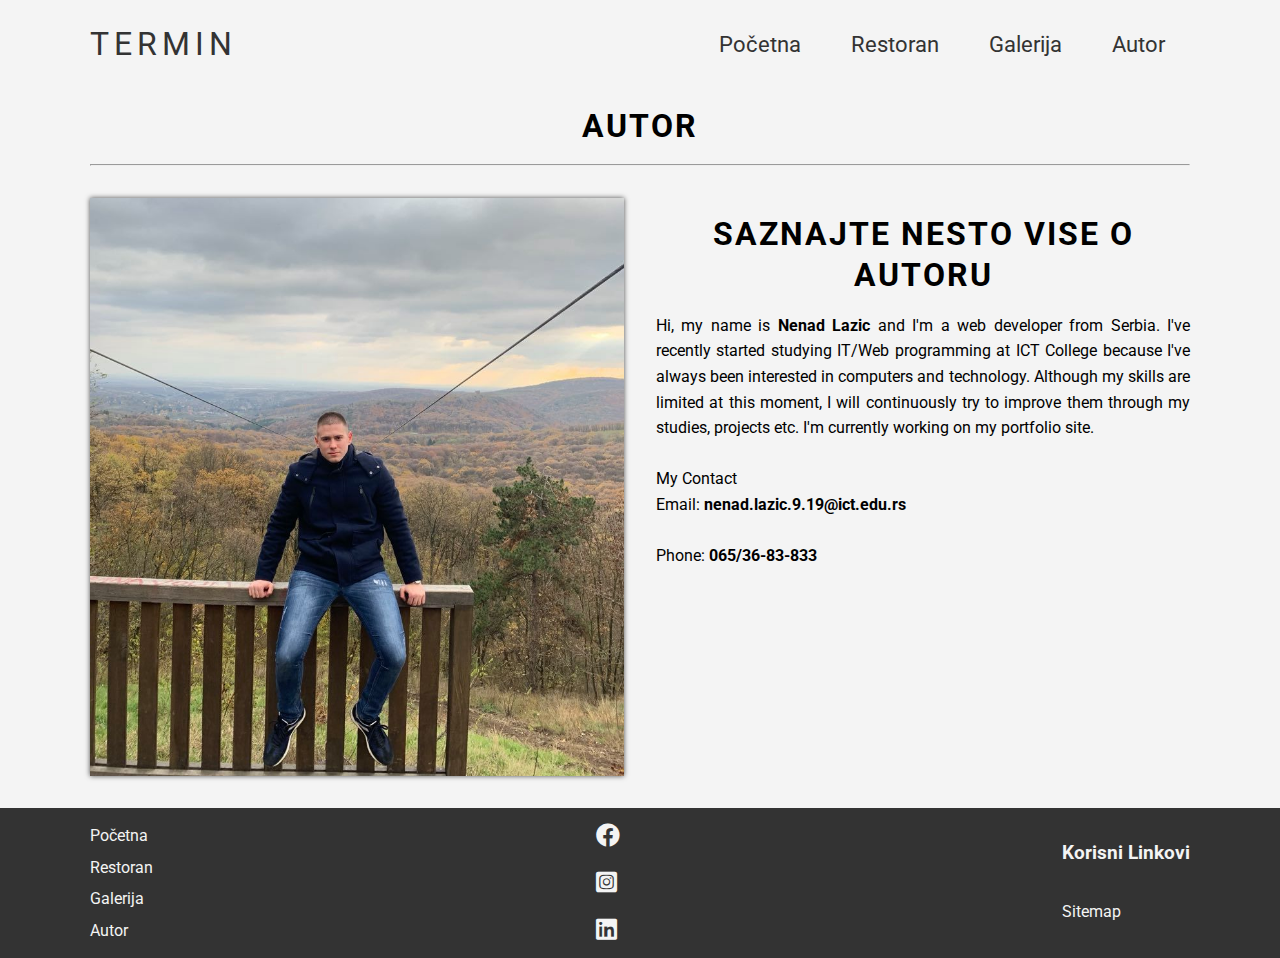
<file: autor.html>
<!DOCTYPE html>
<html lang="en">
  <head>
    <meta charset="UTF-8" />
    <meta name="viewport" content="width=device-width, initial-scale=1.0" />
    <meta name="viewport" content="width=device-width, initial-scale=1.0" />
    <meta
      name="keywords"
      content="Najlepsi restorani beograda, beograd restorani, termin, "
    />
    <meta
      name="description"
      content="Gastro Bar TERMINAL je lociran na Vračarskom platou, u neposrednoj blizini Hrama Svetog Save, sa izuzetnim položajem i predivnim pogledom na Beograd. U blizini se nalazi i predivan park"
    />
    <link
      rel="icon"
      type="image/png"
      sizes="48x48"
      href="assets/img/favicon.png"
    />
    <link
      rel="stylesheet"
      href="https://cdnjs.cloudflare.com/ajax/libs/font-awesome/5.15.2/css/all.min.css"
    />
    <link rel="stylesheet" href="assets/css/style.css" />
    <link rel="stylesheet" href="assets/css/galerija.css" />
    <title>Termin Gastro Bar</title>
  </head>
  <body>
    <header class="header-galerija">
      <div class="container flex">
        <a href="index.html" class="logo">Termin</a>
        <ul class="nav flex">
          <li><a href="index.html">Početna</a></li>
          <li><a href="index.html">Restoran</a></li>
          <li><a href="galerija.html">Galerija</a></li>
          <li><a href="autor.html">Autor</a></li>
        </ul>
      </div>
    </header>

    <section class="section-autor">
      <div class="container">
        <h1>Autor</h1>
        <hr />
      </div>
      <div class="container grid">
        <img src="assets/img/author.jpg" alt="Nenad Lazic" />
        <div class="autor-info">
          <h1>Saznajte nesto vise o autoru</h1>
          <p>
            Hi, my name is <b>Nenad Lazic</b> and I'm a web developer from
            Serbia. I've recently started studying IT/Web programming at ICT
            College because I've always been interested in computers and
            technology. Although my skills are limited at this moment, I will
            continuously try to improve them through my studies, projects etc.
            I'm currently working on my portfolio site. <br />
            <br />
            My Contact <br />
            Email: <b>nenad.lazic.9.19@ict.edu.rs</b> <br />
            <br />
            Phone: <b>065/36-83-833</b>
          </p>
        </div>
      </div>
    </section>

    <footer>
      <div class="container flex">
        <div class="footer-nav">
          <ul>
            <li><a href="index.html">Početna</a></li>
            <li><a href="#offer">Restoran</a></li>
            <li><a href="galerija.html">Galerija</a></li>
            <li><a href="autor.html">Autor</a></li>
          </ul>
        </div>
        <div class="drustvene-mreze">
          <a href="https://www.facebook.com"><i class="fab fa-facebook"></i></a>
          <a href="https://www.instagram.com"
            ><i class="fab fa-instagram-square"></i
          ></a>
          <a href="https://www.linkedin.com"><i class="fab fa-linkedin"></i></a>
        </div>
        <div class="korisni-linkovi">
          <h3>Korisni Linkovi</h3>
          <a href="sitemap.xml">Sitemap</a>
        </div>
      </div>
    </footer>
  </body>
</html>
</file>
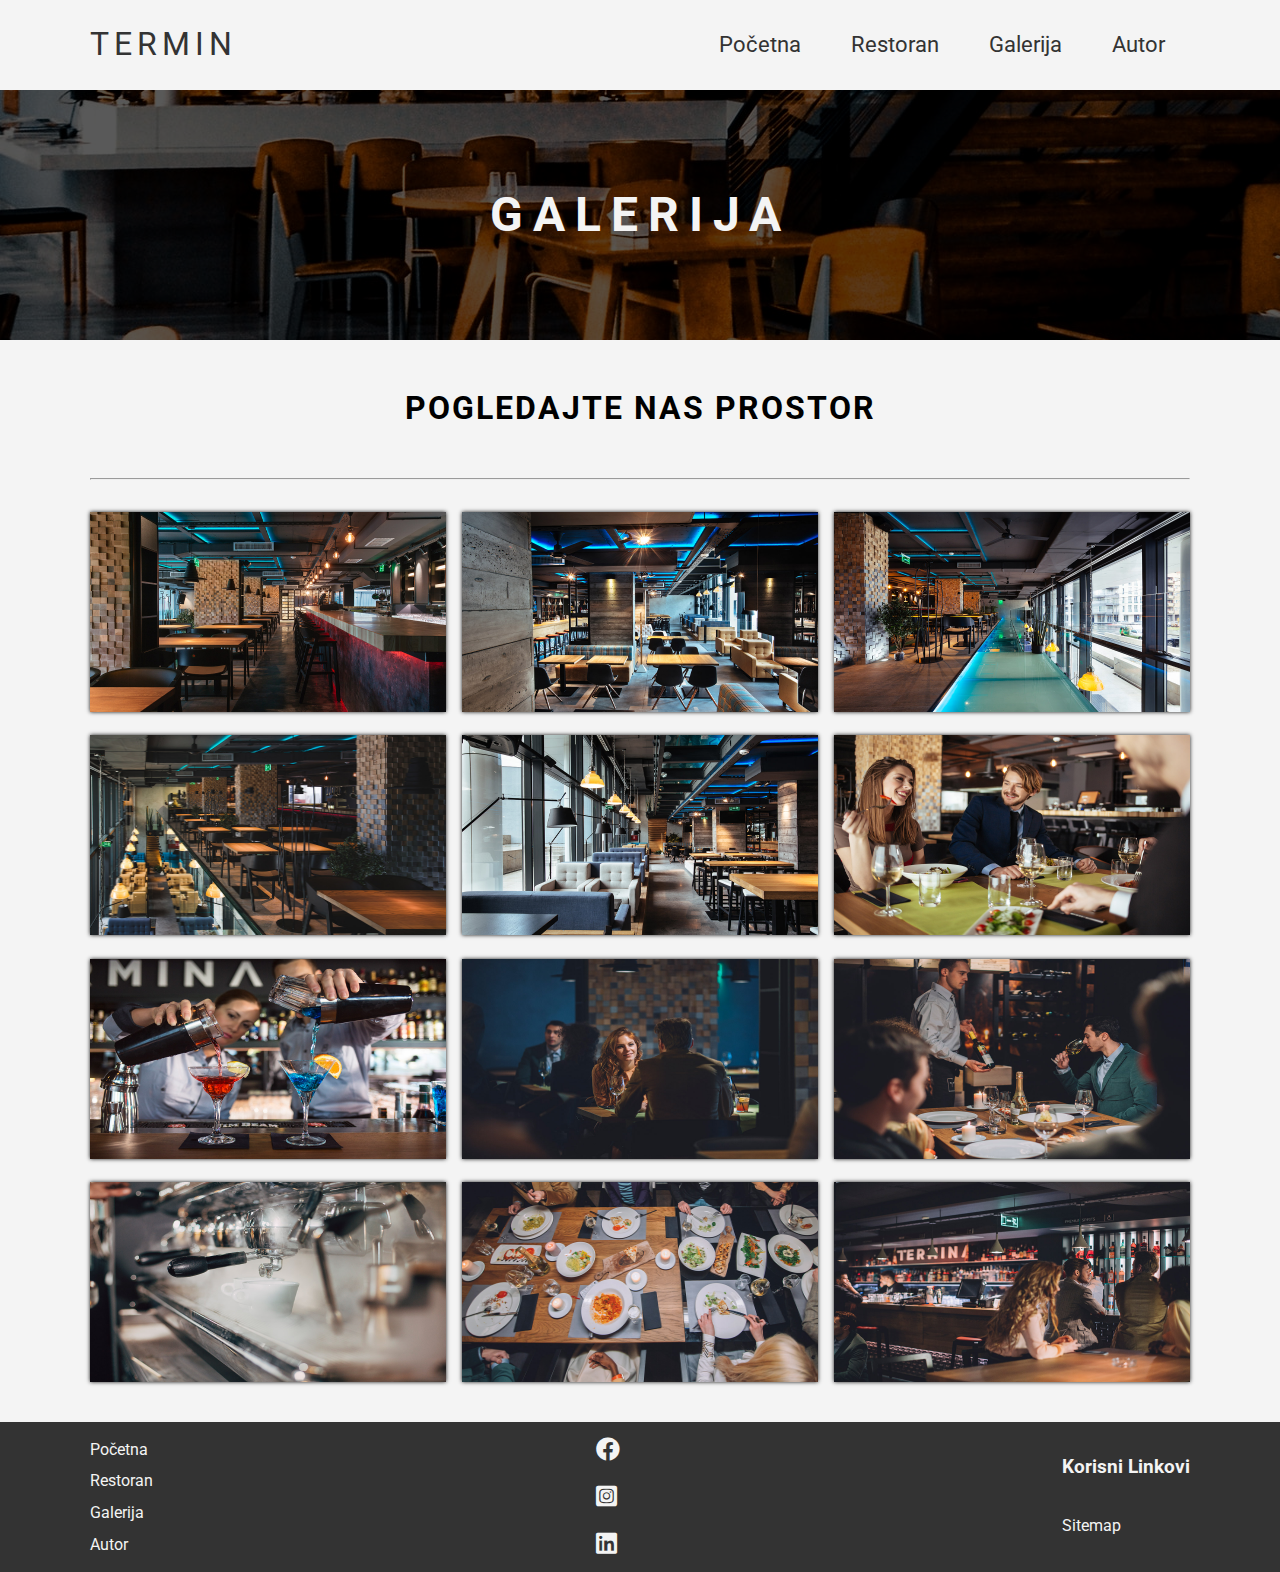
<file: galerija.html>
<!DOCTYPE html>
<html lang="en">
  <head>
    <meta charset="UTF-8" />
    <meta name="viewport" content="width=device-width, initial-scale=1.0" />
    <meta name="viewport" content="width=device-width, initial-scale=1.0" />
    <meta
      name="keywords"
      content="Najlepsi restorani beograda, beograd restorani, termin, "
    />
    <meta
      name="description"
      content="Gastro Bar TERMINAL je lociran na Vračarskom platou, u neposrednoj blizini Hrama Svetog Save, sa izuzetnim položajem i predivnim pogledom na Beograd. U blizini se nalazi i predivan park"
    />
    <link
      rel="icon"
      type="image/png"
      sizes="48x48"
      href="assets/img/favicon.png"
    />
    <link
      rel="stylesheet"
      href="https://cdnjs.cloudflare.com/ajax/libs/font-awesome/5.15.2/css/all.min.css"
    />
    <link rel="stylesheet" href="assets/css/style.css" />
    <link rel="stylesheet" href="assets/css/galerija.css" />
    <title>Termin Gastro Bar</title>
  </head>
  <body>
    <header class="header-galerija">
      <div class="container flex">
        <a href="index.html" class="logo">Termin</a>
        <ul class="nav flex">
          <li><a href="index.html">Početna</a></li>
          <li><a href="index.html">Restoran</a></li>
          <li><a href="galerija.html">Galerija</a></li>
          <li><a href="autor.html">Autor</a></li>
        </ul>
      </div>
    </header>

    <section class="section-1-galerija flex">
      <div class="section-1-galerija-div"></div>
      <h1 class="tekst-na-sredini">Galerija</h1>
    </section>

    <section class="section-galerija-main">
      <div class="container">
        <h1>Pogledajte Nas Prostor</h1>
        <hr />
      </div>
      <div class="container grid">
        <a href="assets/img/gallery1.jpg"
          ><img src="assets/img/gallery1.jpg" alt="restoran 1"
        /></a>
        <a href="assets/img/gallery4.jpg"
          ><img src="assets/img/gallery4.jpg" alt="restoran 4"
        /></a>
        <a href="assets/img/gallery5.jpg"
          ><img src="assets/img/gallery5.jpg" alt="restoran 5"
        /></a>
        <a href="assets/img/gallery8.jpg"
          ><img src="assets/img/gallery8.jpg" alt="restoran 8"
        /></a>
        <a href="assets/img/gallery9.jpg"
          ><img src="assets/img/gallery9.jpg" alt="restoran 5"
        /></a>
        <a href="assets/img/gallery10.jpg"
          ><img src="assets/img/gallery10.jpg" alt="restoran 10"
        /></a>
        <a href="assets/img/gallery11.jpg"
          ><img src="assets/img/gallery11.jpg" alt="restoran 11"
        /></a>
        <a href="assets/img/gallery12.jpg"
          ><img src="assets/img/gallery12.jpg" alt="restoran 12"
        /></a>
        <a href="assets/img/gallery13.jpg"
          ><img src="assets/img/gallery13.jpg" alt="restoran 13"
        /></a>
        <a href="assets/img/gallery14.jpg"
          ><img src="assets/img/gallery14.jpg" alt="restoran 14"
        /></a>
        <a href="assets/img/gallery15.jpg"
          ><img src="assets/img/gallery15.jpg" alt="restoran 15"
        /></a>
        <a href="assets/img/gallery16.jpg"
          ><img src="assets/img/gallery16.jpg" alt="restoran 5"
        /></a>
      </div>
    </section>

    <footer>
      <div class="container flex">
        <div class="footer-nav">
          <ul>
            <li><a href="index.html">Početna</a></li>
            <li><a href="#offer">Restoran</a></li>
            <li><a href="galerija.html">Galerija</a></li>
            <li><a href="autor.html">Autor</a></li>
          </ul>
        </div>
        <div class="drustvene-mreze">
          <a href="https://www.facebook.com"><i class="fab fa-facebook"></i></a>
          <a href="https://www.instagram.com"
            ><i class="fab fa-instagram-square"></i
          ></a>
          <a href="https://www.linkedin.com"><i class="fab fa-linkedin"></i></a>
        </div>
        <div class="korisni-linkovi">
          <h3>Korisni Linkovi</h3>
          <a href="sitemap.xml">Sitemap</a>
        </div>
      </div>
    </footer>
  </body>
</html>
</file>
<file: assets/css/style.css>
@import url('https://fonts.googleapis.com/css2?family=Roboto:wght@300&display=swap');

:root {
  --primary-color: #f4f4f4;
  --secondary-color: #333;
  --overlay-color: rgba(0, 0, 0, 0.65);
}

html {
  scroll-behavior: smooth;
}

* {
  margin: 0;
  padding: 0;
  box-sizing: border-box;
}

body {
  font-family: 'Roboto', sans-serif;
  line-height: 1.6;
  scroll-behavior: smooth;
  background-color: var(--primary-color);
}

h1,
h2,
h3,
h4 {
  line-height: 1.3;
}

a {
  text-decoration: none;
  color: var(--primary-color);
}

ul {
  list-style-type: none;
}

img {
  width: 100%;
}

/* Header */
.header {
  height: 100vh;
  background-image: url('../img/background-main.jpg');
  background-size: cover;
  background-position: center;
  background-attachment: fixed;
}

.header::after {
  position: absolute;
  top: 0;
  left: 0;
  content: '';
  width: 100%;
  height: 100%;
  background: var(--overlay-color);
  z-index: 0;
}

.header .logo {
  text-transform: uppercase;
  letter-spacing: 5px;
  font-family: inherit;
  font-size: 2rem;
  z-index: 10;
  animation: slideFromLeftMore 1s ease;
}

.header .header-nav {
  padding-top: 1.5rem;
  z-index: 10;
}

.header .flex {
  justify-content: space-between;
}

.header .nav li {
  margin: 0 25px;
  z-index: 10;
  animation: slideFromRight 0.5s ease-out;
}

.header .nav a {
  font-size: 1.4rem;
}

.header .nav a:hover {
  font-weight: bold;
}

.header .header-center {
  position: absolute;
  top: 50%;
  left: 50%;
  transform: translate(-50%, -50%);
  color: var(--primary-color);
  text-align: center;
  z-index: 10;
  animation: opacity 1s ease-in;
}

.header .header-center h1 {
  padding: 1rem 0;
  text-transform: uppercase;
  letter-spacing: 3px;
  animation: slideFromTop 1s ease;
}

.header .header-center p {
  font-size: 1.2rem;
  padding: 1.2rem 0;
  animation: slideFromLeft 1s ease;
}

/* Section-1 */
.section-1 .grid {
  grid-template-columns: repeat(4, 1fr);
  gap: 2rem;
  padding: 3rem 0;
}

.section-1 img {
  box-shadow: 0 0 10px #000;
}

/* Section-2 */
.section-2 {
  position: relative;
  background: url('../img/dorucak1.jpg') no-repeat fixed bottom;
  width: 100%;
  height: 250px;
}

.section-2 .section-2-div {
  position: absolute;
  content: '';
  top: 0;
  left: 0;
  width: 100%;
  height: 100%;
  background: var(--overlay-color);
}

/* Section-3  */
.section-3 {
  margin: 3rem 0;
}

.section-3 .container.grid,
.section-5 .container.grid {
  gap: 3rem;
}

/* Section - 4 */
.section-4 {
  position: relative;
  background: url('../img/predjelo.jpg') no-repeat fixed center;
  width: 100%;
  height: 250px;
}

.section-4 .section-4-div {
  position: absolute;
  content: '';
  top: 0;
  left: 0;
  width: 100%;
  height: 100%;
  background: var(--overlay-color);
}

.section-5 {
  margin: 3rem 0;
}

/* Section - 6 */
.section-6 {
  position: relative;
  background: url('../img/pizza.jpg') no-repeat fixed center;
  width: 100%;
  height: 250px;
}

/* Section 7 */
.section-7 {
  margin: 3rem 0;
}

.section-7 .grid {
  grid-template-columns: 1fr;
}

.section-7 .container {
  width: 40%;
}

.section-7 .text-grid {
  height: 150px;
}

.section-6 .section-6-div {
  position: absolute;
  content: '';
  top: 0;
  left: 0;
  width: 100%;
  height: 100%;
  background: var(--overlay-color);
}

/* Section - 8 */
.section-8 {
  position: relative;
  background: url('../img/beef.jpg') no-repeat fixed center;
  width: 100%;
  height: 250px;
}

.section-8 .section-8-div {
  position: absolute;
  content: '';
  top: 0;
  left: 0;
  width: 100%;
  height: 100%;
  background: var(--overlay-color);
}

/* Section - 9  */
.section-9 {
  margin: 3rem 0;
}

.section-9 .grid {
  gap: 3rem;
}

.section-9 .text-grid {
  height: 250px;
}

/* section - 10 */
.section-10 {
  position: relative;
  background: url('../img/kartapica.jpg') no-repeat fixed center;
  width: 100%;
  height: 250px;
}

.section-10-div {
  position: absolute;
  content: '';
  top: 0;
  left: 0;
  width: 100%;
  height: 100%;
  background: var(--overlay-color);
}

.section-11 {
  margin: 3rem 0;
}

.section-11 .grid {
  gap: 3rem;
}

.section-11 .text-grid {
  display: flex;
  justify-content: space-between;
  height: 50px;
}

.section-11 .text-grid h3 {
  font-size: 1rem;
}

/* Footer  */
footer {
  height: 150px;
  background: var(--secondary-color);
}

footer .container {
  height: 100%;
}

footer .flex {
  justify-content: space-between;
}

footer .footer-nav {
  height: 100%;
  display: flex;
  flex-direction: column;
  justify-content: space-evenly;
  color: var(--primary-color);
}

footer .footer-nav li {
  padding: 3px 0;
}

footer .footer-nav li a:hover {
  font-weight: bold;
}

footer .drustvene-mreze {
  display: flex;
  flex-direction: column;
  justify-content: space-evenly;
  font-size: 1.5rem;
  height: 100%;
  color: var(--primary-color);
}

footer .korisni-linkovi {
  height: 100%;
  display: flex;
  flex-direction: column;
  justify-content: space-evenly;
  color: var(--primary-color);
}

footer .korisni-linkovi a:hover {
  font-weight: bold;
}

/* Utilitie Classes */
.container {
  max-width: 1100px;
  margin: 0 auto;
}

.flex {
  display: flex;
  justify-content: center;
  align-items: center;
}

.grid {
  display: grid;
  grid-template-columns: repeat(2, 1fr);
  justify-content: center;
  align-items: center;
}

.scrollTop {
  position: fixed;
  display: flex;
  justify-content: center;
  align-items: center;
  bottom: 0;
  right: 0;
  margin: 20px 30px;
  z-index: 19;
  width: 35px;
  height: 35px;
  box-shadow: 0 0 3px #000;
  background: var(--secondary-color);
  color: #fff;
}

.scrollTop:hover {
  opacity: 0.8;
  transition: opacity 0.5s ease;
}

.btn {
  cursor: pointer;
  background: var(--primary-color);
  padding: 0.7rem 1.3rem;
  border-radius: 10px;
  font-size: 1.2rem;
  color: var(--secondary-color);
}

.btn:hover {
  background: #f6f6f6;
  font-size: 1.3rem;
  transition: all 0.6s ease;
}

.btn i {
  font-size: 0.8rem;
  padding-left: 10px;
}

.naslov {
  font-weight: bold;
  font-size: 2rem;
  padding: 2rem 0;
  text-align: center;
  letter-spacing: 5px;
  text-transform: uppercase;
}

.tekst-na-sredini {
  z-index: 10;
  font-size: 3rem;
  text-transform: uppercase;
  color: var(--primary-color);
  letter-spacing: 10px;
}
.grid-itemi {
  align-self: flex-start;
}

.text-grid {
  padding: 1.5rem 0;
  border-bottom: 1px dashed var(--secondary-color);
  height: 200px;
}

.text-grid h3 {
  font-size: 1.3rem;
  letter-spacing: 2px;
}

.text-grid .cena {
  font-weight: bold;
  justify-self: flex-end;
  grid-row: span 3;
}

.text-grid .opis {
  font-size: 1rem;
  padding: 10px 0;
}

@keyframes slideFromLeft {
  from {
    transform: translateX(-100%);
  }
  to {
    transform: translateX(0);
  }
}

@keyframes slideFromLeftMore {
  from {
    transform: translateX(-200%);
  }
  to {
    transform: translateX(0);
  }
}

@keyframes slideFromRight {
  from {
    transform: translateX(100%);
  }
  to {
    transform: translateX(0);
  }
}

@keyframes slideFromTop {
  from {
    transform: translateY(-100%);
  }
  to {
    transform: translateY(0);
  }
}

@keyframes opacity {
  from {
    opacity: 0;
  }

  to {
    opacity: 1;
  }
}

@keyframes opacityImg {
  from {
    opacity: 0.2;
  }

  to {
    opacity: 1;
  }
}
</file>
<file: assets/css/galerija.css>
.header-galerija a {
  color: var(--secondary-color);
}

.header-galerija {
  height: 10vh;
}

.header-galerija .flex {
  height: 100%;
  justify-content: space-between;
  align-items: center;
}

.header-galerija .logo {
  text-transform: uppercase;
  letter-spacing: 5px;
  font-family: inherit;
  font-size: 2rem;
  z-index: 10;
  animation: slideFromLeftMore 1s ease;
}

.header-galerija li {
  margin: 0 25px;
  animation: slideFromRight 0.5s ease-out;
}

.header-galerija li a {
  font-size: 1.4rem;
}

.header-galerija li a:hover {
  font-weight: bold;
}

.section-1-galerija {
  position: relative;
  background: url('../img/background-main.jpg') no-repeat fixed bottom;
  width: 100%;
  height: 250px;
}

.section-1-galerija .tekst-na-sredini {
  animation: slideFromLeft 1.5s ease;
}

.section-1-galerija-div {
  position: absolute;
  content: '';
  top: 0;
  left: 0;
  width: 100%;
  height: 100%;
  background: var(--overlay-color);
}

.section-galerija-main h1 {
  text-align: center;
  padding: 3rem 0;
  letter-spacing: 2px;
  text-transform: uppercase;
  animation: slideFromTop 1.5s ease;
}

.section-galerija-main .container {
  min-width: 1400px;
}

.section-galerija-main .grid {
  grid-template-columns: repeat(4, 1fr);
  gap: 2rem;
  padding: 2rem 0;
}

.section-galerija-main .grid img {
  height: 200px;
  box-shadow: 0 0 4px rgb(24, 24, 24);
  animation: opacityImg 1.5s ease-out;
}

.section-galerija-main .grid img:hover {
  transform: scale(1.3, 1.3);
  transition: all 0.6s ease;
}

/* Autor */
.section-autor h1 {
  text-align: center;
  padding: 1rem 0;
  letter-spacing: 2px;
  text-transform: uppercase;
  animation: opacity 1s ease;
}

.section-autor .grid {
  gap: 2rem;
  padding: 2rem 0;
}

.section-autor .autor-info {
  align-self: flex-start;
  animation: slideFromRight 1.2s ease;
}

.section-autor .autor-info p {
  text-align: justify;
}

.section-autor img {
  box-shadow: 0 0 5px rgb(75, 75, 75);
  animation: slideFromLeft 1.2s ease;
}

@media screen and (max-width: 1500px) {
  .section-galerija-main .grid {
    grid-template-columns: repeat(3, 1fr);
    gap: 1rem;
    padding: 2rem 0;
  }
  .section-galerija-main .container {
    min-width: 1100px;
  }
}
</file>
